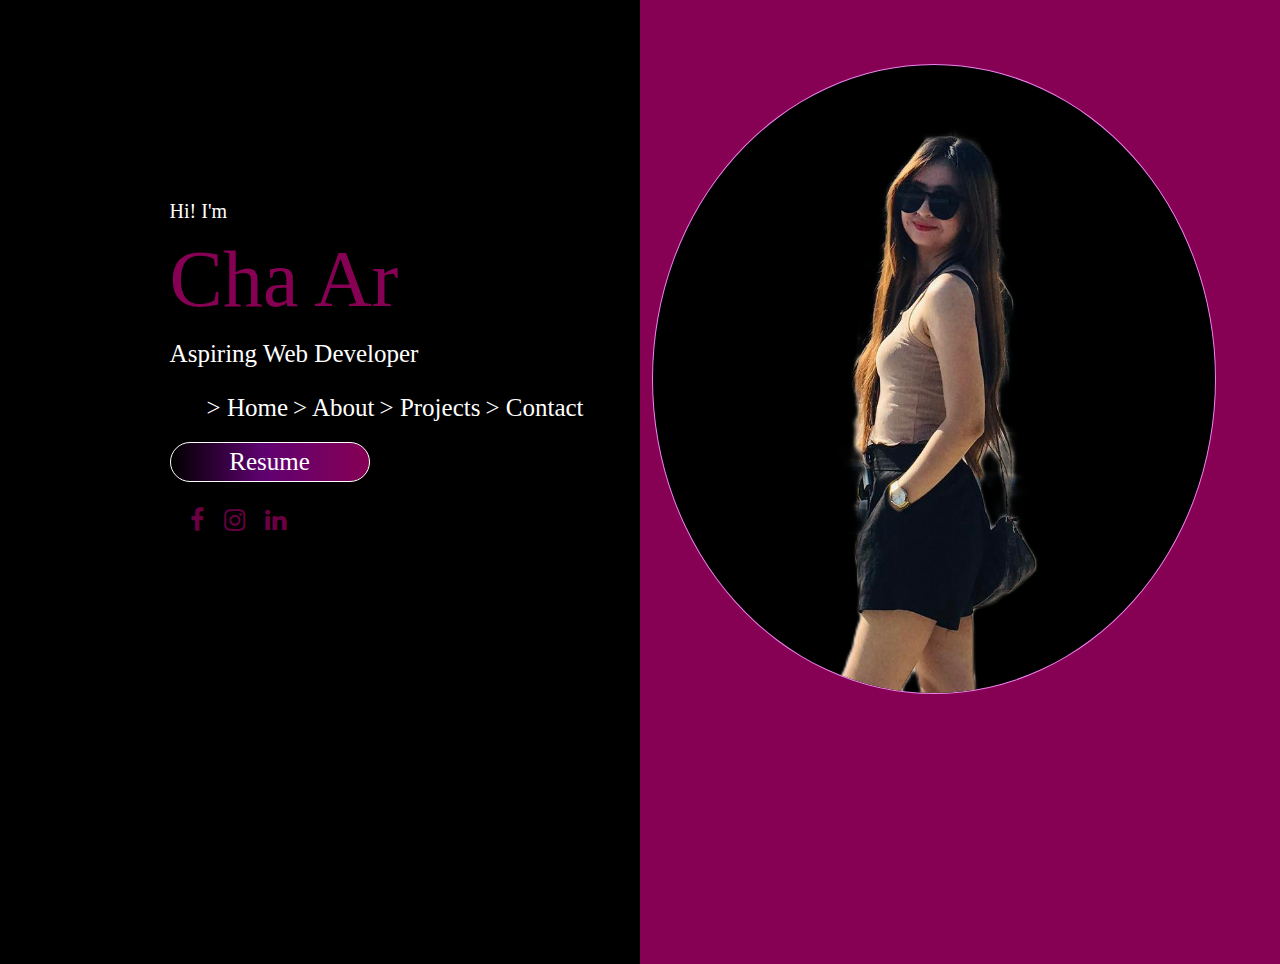
<file: index.html>
<!DOCTYPE html>
<html lang="en">
<head>
    <meta charset="UTF-8">
    <meta http-equiv="X-UA-Compatible" content="IE=edge">
    <meta name="viewport" content="width=device-width, initial-scale=1.0">
    <link href="https://cdn.jsdelivr.net/npm/bootstrap@5.2.3/dist/css/bootstrap.min.css" rel="stylesheet">
    <link rel="stylesheet" href="https://cdnjs.cloudflare.com/ajax/libs/font-awesome/4.7.0/css/font-awesome.min.css">
  <script src="https://cdn.jsdelivr.net/npm/bootstrap@5.2.3/dist/js/bootstrap.bundle.min.js"></script>
  
    <title>My Portfolio</title>
    <link rel="stylesheet" href="index.css">
</head>
<body>
    <div class="big-container">
        <div class="row">
            <div class="col-lg-6 header">
                <h5>Hi! I'm</h5>
                <h1 id="text"></h1>
                <p>Aspiring Web Developer</p>
                <div class="nav">
                    <ul>
                        <li><a class="" href="http://" >> Home</a></li>
                        <li><a href="http://">> About</a></li>
                        <li><a href="http://">> Projects</a></li>
                        <li><a href="http://">> Contact</a></li>
                    </ul>
                </div>
                <button>Resume</button>
                <div class="icons">
                    <a href="https://www.facebook.com/charmaynn"><i class="fa fa-facebook" aria-hidden="true"></i></a>
                    <a href="https://www.instagram.com/chacchiee/"><i class="fa fa-instagram" aria-hidden="true"></i></a>
                    <a href="https://github.com/Shizuku22"><i class="fa fa-linkedin" aria-hidden="true"></i></a>
                </div>
            </div>
            <div class="col-lg-6 header2">
                <img src="assets/bg1.png" alt="">
            </div>
        </div>
    </div>

    <script type="text/javascript">
                var i = 0, text;
                text = "Cha Arellano"

                function typing() {
            if (i < text.length) {
                document.getElementById("text").innerHTML += text.charAt(i); i++;
            setTimeout(typing, 150); 
            }
        }
        typing();
    </script>
</body>
</html>
</file>
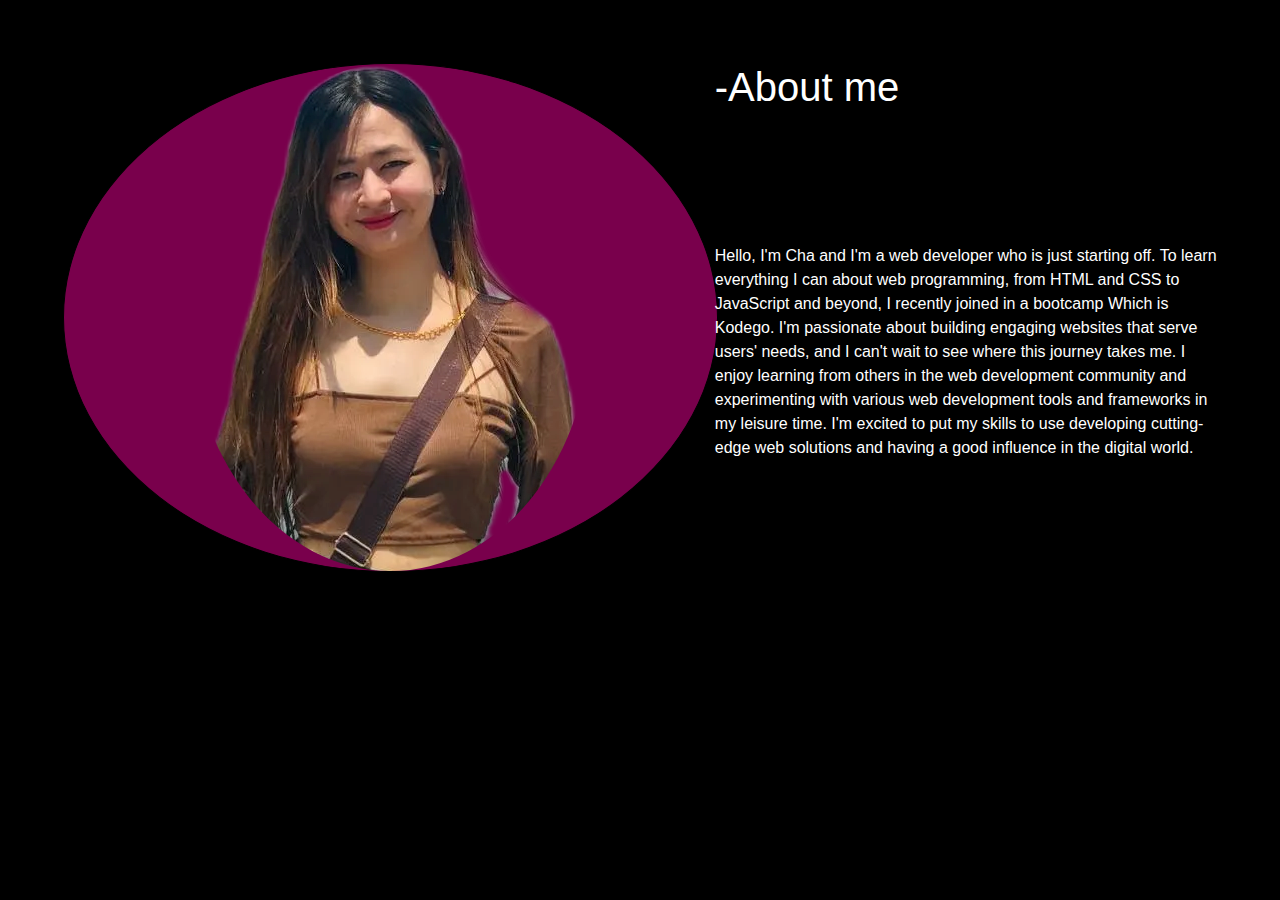
<file: aboutUs.html>
<!DOCTYPE html>
<html lang="en">
<head>
    <meta charset="UTF-8">
    <meta http-equiv="X-UA-Compatible" content="IE=edge">
    <meta name="viewport" content="width=device-width, initial-scale=1.0">
    <link href="https://cdn.jsdelivr.net/npm/bootstrap@5.2.3/dist/css/bootstrap.min.css" rel="stylesheet">
    <script src="https://cdn.jsdelivr.net/npm/bootstrap@5.2.3/dist/js/bootstrap.bundle.min.js"></script>
    <link rel="stylesheet" href="about.css">
    <title>About me</title>
</head>
<body>
    <div class="row">
        <div class="col-lg-6">
            <img src="assets/bg2.png" alt="">
        </div>
        <div class="col-lg-6">
            <h1>-About me</h1>
            <p>Hello, I'm Cha and I'm a web developer who is just starting off. To learn everything I can about web programming, from HTML and CSS to JavaScript and beyond, I recently joined in a bootcamp  Which is Kodego. I'm passionate about building engaging websites that serve users' needs, and I can't wait to see where this journey takes me. I enjoy learning from others in the web development community and experimenting with various web development tools and frameworks in my leisure time. I'm excited to put my skills to use developing cutting-edge web solutions and having a good influence in the digital world.</p>
        </div>
    </div>
</body>
</html>
</file>
<file: index.css>
* {
    margin: 0;
    padding: 0;
    font-family: Georgia, 'Times New Roman', Times, serif;
    box-sizing: border-box;
}

body {
    height: 100vh;
    background: linear-gradient(
        to left,
        #860054 0%,
        #860054 50%,
        #000000 50%,
        #000000 100%
    );
}
.big-container {
    margin-left: 5%;
    margin-right: 5%;
    margin-top: 5%;
    color: white;
}

.header {
    display: flex;
    flex-direction: column;
    justify-content: center;
    padding-left: 10%;
    font-size: 25px;
}

#text {
    font-size: 80px;
    color: #860054;
}

.header button {
    width: 200px;
    border: 1px solid white;
    border-radius: 20px;
    color: white;
    background: linear-gradient(90deg, rgba(0,0,0,1) 0%, rgba(96,1,113,1) 47%, #860054 100%);
    transition: 0.8 ease;
}

.header button:hover {
    background: transparent;
    border: 1px solid white;
    box-shadow: 3px 3px 8px 3px rgba(134,0,84,0.8);
}



.nav ul {
    display: flex;
    flex-wrap: wrap;
}

.nav ul li {
    list-style: none;
    padding-left: 5px;
}

.nav ul li a {
    text-decoration: none;
    color: white;
    position: relative;
    display: block;
    transition: 0.5 ease;
}

.nav ul li a:before {
    content: '';
    position: absolute;
    left: 0;
    bottom: 0;
    width: 0;
    height: 3px;
    background:  rgba(134,0,84,0.9);

    transition: width .5s;
}
.nav ul li a:hover:before {
    width: 100%;
}

.nav ul li a:hover {
    color: rgba(134,0,84,0.9);
}

.icons {
    display: flex;
    margin: 10px;    
}

.icons a {
    padding: 10px;
    color: rgba(134,0,84,0.8);
    transition: 0.3 ease;
} 

.icons a:hover {
    color:white;
}

.header2 img {
    width: 100%;
    height: 70vh;
    border: 1px solid violet;
    border-radius: 50%;
    background: rgb(0, 0, 0);
}
</file>
<file: about.css>
*{
    margin: 0;
    padding: 0;
    box-sizing: border-box;
    font-family: Verdana, Geneva, Tahoma, sans-serif;
}

body {
    background: rgb(0, 0, 0);
}
.row img {
padding-left: 20%;
padding-right: 20%;
border: 1px solid black ;
border-radius: 50%;
background: rgba(134,0,84,0.9);
margin: 10%;
}

.row h1, p {
padding: 10%;
color: white;
}
</file>
